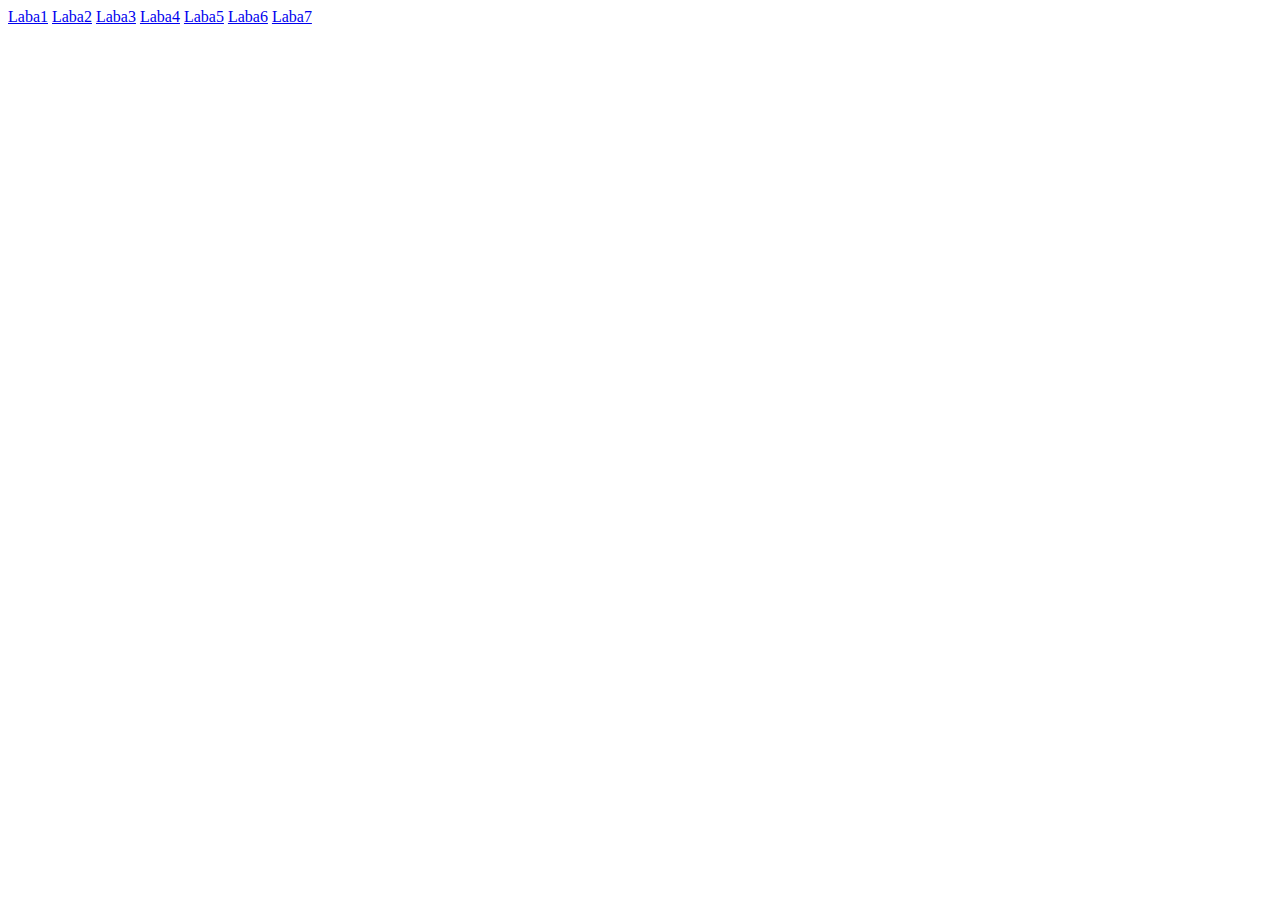
<file: index.html>
<!DOCTYPE html>
<html lang="en">
<head>
    <meta charset="UTF-8">
    <meta name="viewport" content="width=device-width, initial-scale=1.0">
    <title>Document</title>
</head>
<body>
    <a href="Laba1\index.html">Laba1</a>
    <a href="Laba 2\index.html">Laba2</a>
    <a href="Laba 3\index.html">Laba3</a>
    <a href="Laba4\index.html">Laba4</a>
    <a href="Laba 5\index.html">Laba5</a>
    <a href="Laba 6\index.html">Laba6</a>
    <a href="Laba 7\index.html">Laba7</a>
</body>
</html>
</file>
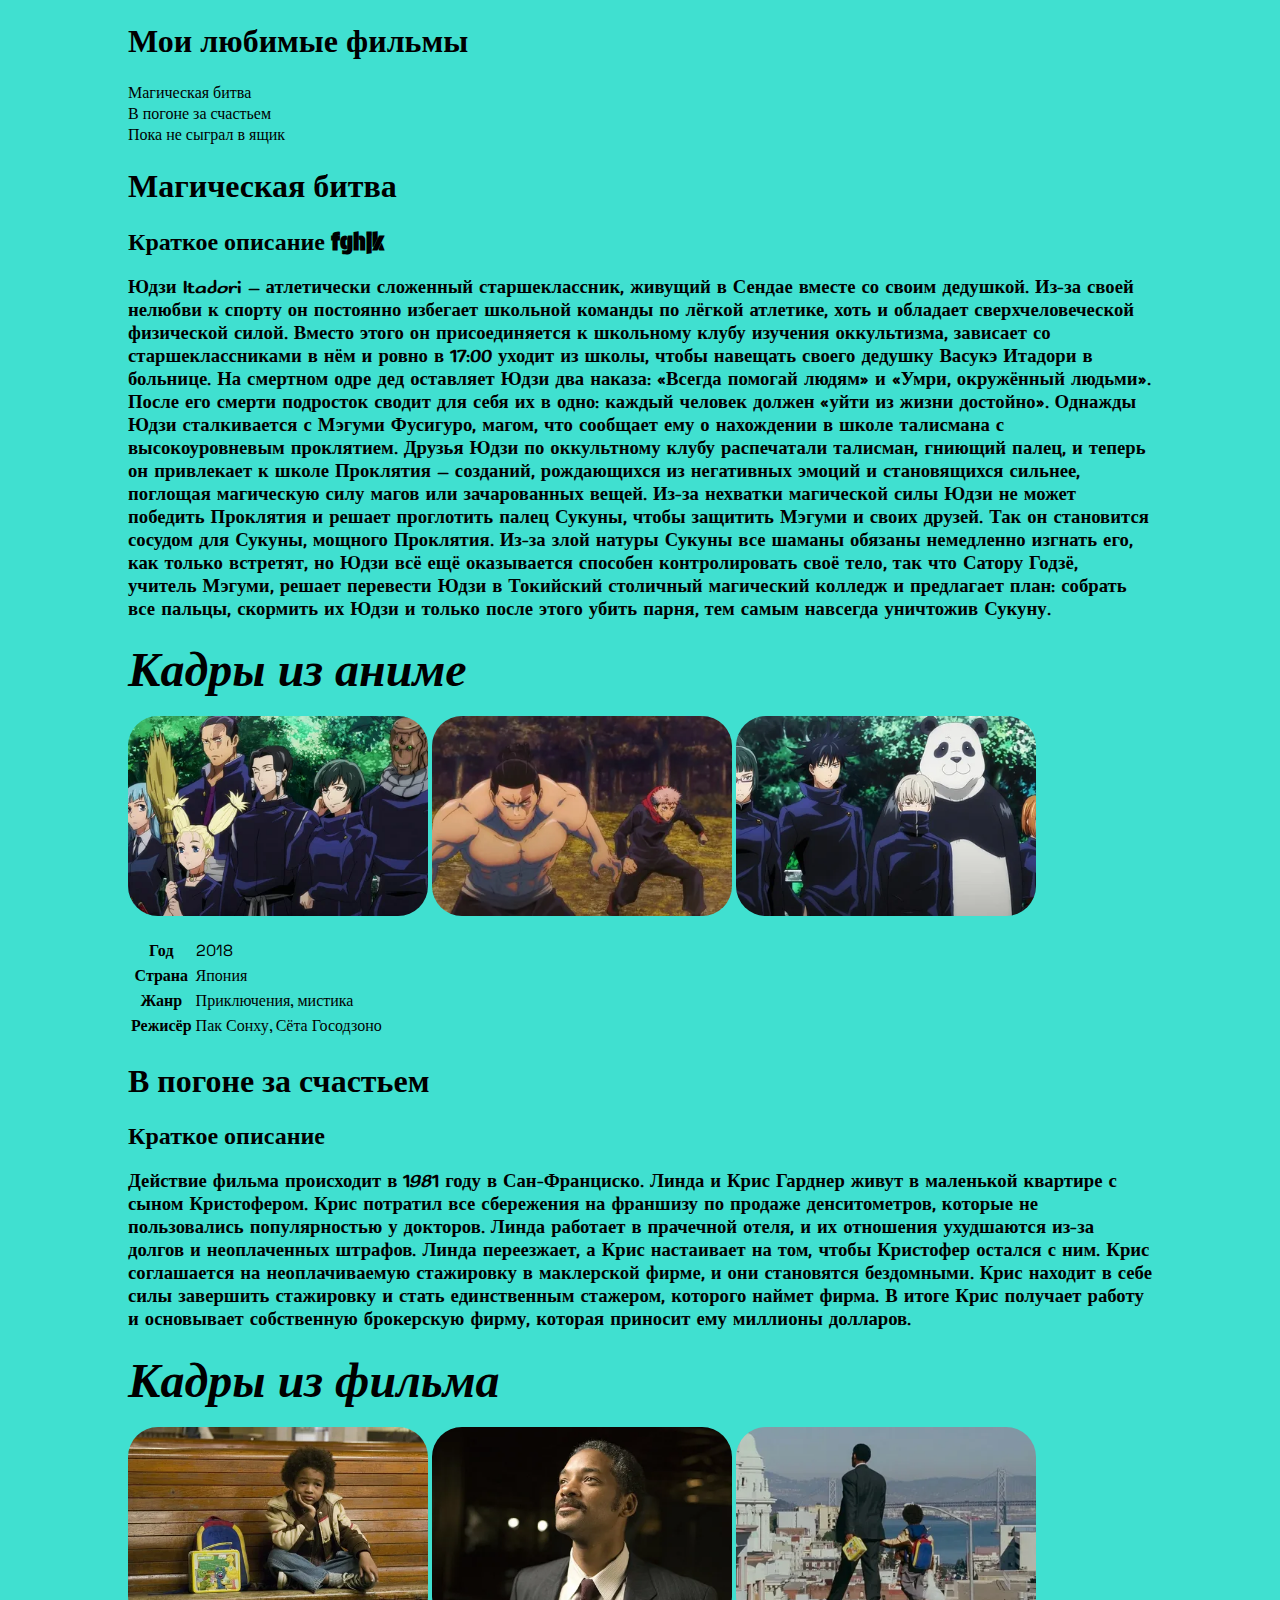
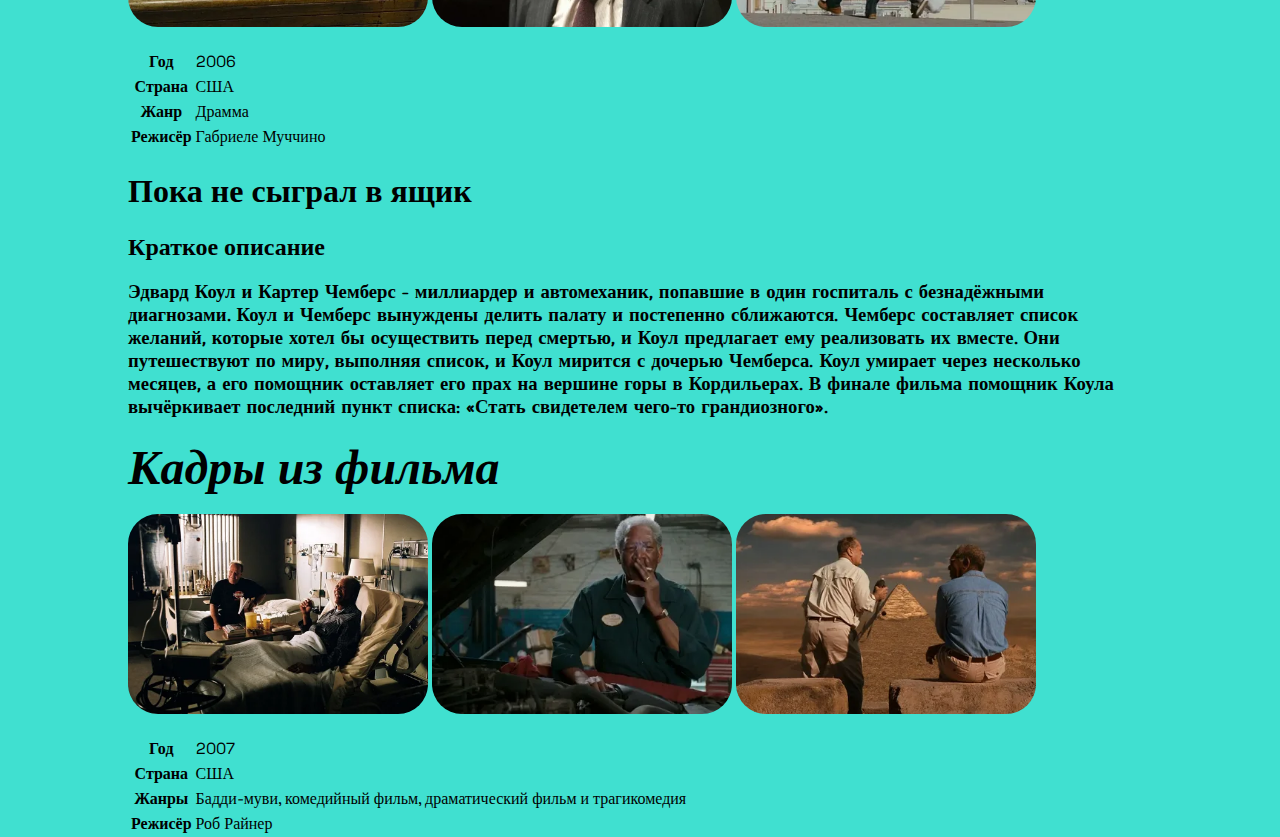
<file: Laba 2/index.html>
<!DOCTYPE html>
<html lang="en">
<head>
    <meta charset="UTF-8">
    <meta name="viewport" content="width=device-width, initial-scale=1.0">
    <title>My favorite films</title>
    <link rel="stylesheet" href="style.css">
</head>
<n>
    <h1>Мои любимые фильмы</h1>
    
    <div><a href="#jujutsu-kaisen">Магическая битва</a></div>
    <div><a href="#pursuit-happines">В погоне за счастьем</a></div>
    <div><a href="#bucket_list">Пока не сыграл в ящик</a></div>


    <h1 id="jujutsu-kaisen">Магическая битва</h1>
    <h2>Краткое описание fghjk</h2>
    <h3>Юдзи Itadori — атлетически сложенный старшеклассник, живущий в Сендае вместе со своим дедушкой. 
        Из-за своей нелюбви к спорту он постоянно избегает школьной команды по лёгкой атлетике, 
        хоть и обладает сверхчеловеческой физической силой. 
        Вместо этого он присоединяется к школьному клубу изучения оккультизма, 
        зависает со старшеклассниками в нём и ровно в 17:00 уходит из школы, 
        чтобы навещать своего дедушку Васукэ Итадори в больнице. 
        На смертном одре дед оставляет Юдзи два наказа: 
        «Всегда помогай людям» и «Умри, окружённый людьми». 
        После его смерти подросток сводит для себя их в одно: 
        каждый человек должен «уйти из жизни достойно».
        Однажды Юдзи сталкивается с Мэгуми Фусигуро, магом, 
        что сообщает ему о нахождении в школе талисмана с высокоуровневым проклятием. 
        Друзья Юдзи по оккультному клубу распечатали талисман, 
        гниющий палец, и теперь он привлекает к школе Проклятия — созданий, 
        рождающихся из негативных эмоций и становящихся сильнее, 
        поглощая магическую силу магов или зачарованных вещей. 
        Из-за нехватки магической силы Юдзи не может победить Проклятия и решает проглотить палец Сукуны, 
        чтобы защитить Мэгуми и своих друзей. Так он становится сосудом для Сукуны, мощного Проклятия. 
        Из-за злой натуры Сукуны все шаманы обязаны немедленно изгнать его, как только встретят,
         но Юдзи всё ещё оказывается способен контролировать своё тело, так что Сатору Годзё, 
         учитель Мэгуми, решает перевести Юдзи в Токийский столичный магический колледж и предлагает план: 
         собрать все пальцы, скормить их Юдзи и только после этого убить парня, 
         тем самым навсегда уничтожив Сукуну.</h3>
    <font size =  "14"><b><i>Кадры из аниме</i></b></font><!--b - полужирный, i - курсивый,
     font - задает размер текста-->
    <p>
    <img src="jujutsu-kasen1.jpeg" alt="jujutsu-kaisen">
    <img src="jujutsu-kasen2.jpeg" alt="jujutsu-kaisen">
    <img src="jujutsu-kasen3.jpeg" alt="jujutsu-kaisen">
    </p>
    <table>
        <tr>
            <th>Год</th>
            <td>2018</td>
        </tr>

        <tr>
            <th>Страна</th>
            <td>Япония</td>
        </tr>
        <tr>
            <th>Жанр</th>
            <td>Приключения, мистика</td>
        </tr>
        <tr>
            <th>Режисёр</th>
            <td>Пак Сонху, Сёта Госодзоно</td>
        </tr>
    </table>

    <h1 id="pursuit-happines">В погоне за счастьем</h1>
    <h2>Краткое описание</h2>
    <h3>Действие фильма происходит в 1981 году в Сан-Франциско.
        Линда и Крис Гарднер живут в маленькой квартире с сыном Кристофером.
        Крис потратил все сбережения на франшизу по продаже денситометров, которые не пользовались популярностью у докторов.
        Линда работает в прачечной отеля, и их отношения ухудшаются из-за долгов и неоплаченных штрафов.
        Линда переезжает, а Крис настаивает на том, чтобы Кристофер остался с ним.
        Крис соглашается на неоплачиваемую стажировку в маклерской фирме, и они становятся бездомными.
        Крис находит в себе силы завершить стажировку и стать единственным стажером, которого наймет фирма.
        В итоге Крис получает работу и основывает собственную брокерскую фирму, которая приносит ему миллионы долларов.</h3>
    <font size =  "12"><b><i>Кадры из фильма</i></b></font><!--b - полужирный, i - курсивый,
     font - задает размер текста-->
    <p>
    <img src="pursuit-happines1.jpeg" alt="jujutsu-kaisen">
    <img src="pursuit-happines2.jpeg" alt="jujutsu-kaisen">
    <img src="pursuit-happines3.jpeg" alt="jujutsu-kaisen">
    </p>
    <table>
        <tr>
            <th>Год</th>
            <td>2006</td>
        </tr>

        <tr>
            <th>Страна</th>
            <td>США</td>
        </tr>
        <tr>
            <th>Жанр</th>
            <td>Драмма</td>
        </tr>
        <tr>
            <th>Режисёр</th>
            <td>Габриеле Муччино</td>
        </tr>
    </table>


    <h1 id="bucket_list">Пока не сыграл в ящик</h1>
    <h2>Краткое описание</h2>
    <h3>Эдвард Коул и Картер Чемберс - миллиардер и автомеханик, попавшие в один госпиталь 
        с безнадёжными диагнозами.
        Коул и Чемберс вынуждены делить палату и постепенно сближаются.
        Чемберс составляет список желаний, которые хотел бы осуществить перед смертью, 
        и Коул предлагает ему реализовать их вместе.
        Они путешествуют по миру, выполняя список, и Коул мирится с дочерью Чемберса.
        Коул умирает через несколько месяцев, а его помощник оставляет его прах на вершине 
        горы в Кордильерах.
        В финале фильма помощник Коула вычёркивает последний пункт списка: 
        «Стать свидетелем чего-то грандиозного».</h3>
    <font size =  "12"><b><i>Кадры из фильма</i></b></font><!--b - полужирный, i - курсивый,
     font - задает размер текста-->
    <p>
    <img src="bucket_list1.jpeg" alt="jujutsu-kaisen">
    <img src="bucket_list2.jpeg" alt="jujutsu-kaisen">
    <img src="bucket_list3.jpeg" alt="jujutsu-kaisen">
    </p>
    <table>
        <tr>
            <th>Год</th>
            <td>2007</td>
        </tr>

        <tr>
            <th>Страна</th>
            <td>США</td>
        </tr>
        <tr>
            <th>Жанры</th>
            <td>Бадди-муви, комедийный фильм, драматический фильм и трагикомедия</td>
        </tr>
        <tr>
            <th>Режисёр</th>
            <td>Роб Райнер</td>
        </tr>
    </table>

</body>
</html>
</file>
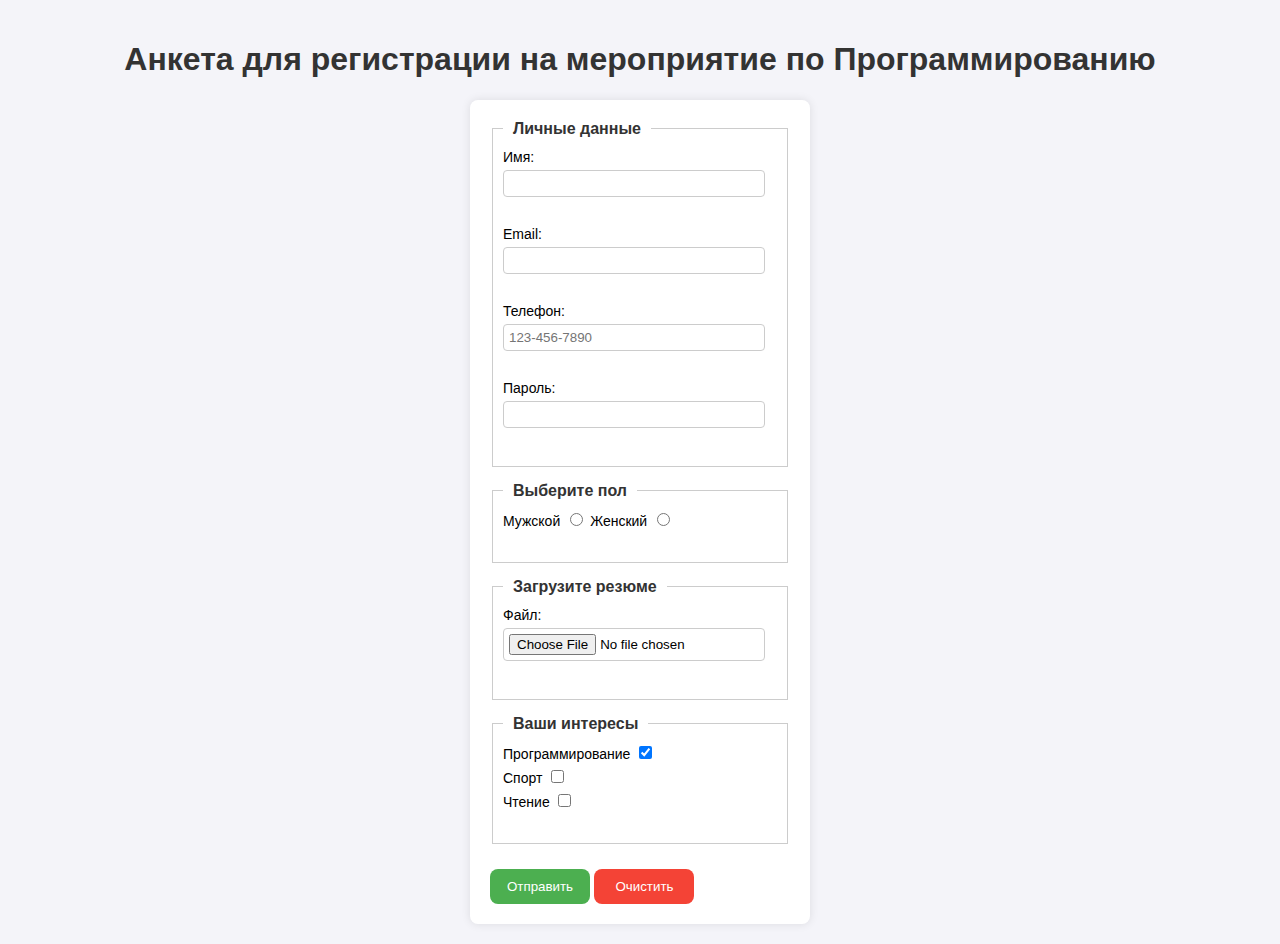
<file: Laba 3/index.html>
<!DOCTYPE html>
<html lang="ru">
<head>
    <meta charset="UTF-8">
    <meta name="viewport" content="width=device-width, initial-scale=1.0">
    <title>Анкета регистрации</title>
    <link rel="stylesheet" href="styles.css">
</head>
<body>
    <h1>Анкета для регистрации на мероприятие по Программированию</h1>
    
    <form action="/submit_form" method="post">
        

        <fieldset>
            <legend>Личные данные</legend>

            <label for="name">Имя:</label>
            <input type="text" id="name" name="name" required><br><br>

            <label for="email">Email:</label>
            <input type="email" id="email" name="email" required><br><br>

            <label for="tel">Телефон:</label>
            <input type="tel" id="tel" name="tel" pattern="[0-9]{3}-[0-9]{3}-[0-9]{4}" placeholder="123-456-7890" required><br><br>

            <label for="password">Пароль:</label>
            <input type="password" id="password" name="password" required><br><br>
        </fieldset>
        

        <fieldset>
            <legend>Выберите пол</legend>

            <label for="male">Мужской</label>
            <input type="radio" id="male" name="gender" value="male">
            
            <label for="female">Женский</label>
            <input type="radio" id="female" name="gender" value="female"><br><br>
        </fieldset>


        <fieldset>
            <legend>Загрузите резюме</legend>
            <label for="resume">Файл:</label>
            <input type="file" id="resume" name="resume"><br><br>
        </fieldset>


        <fieldset>
            <legend>Ваши интересы</legend>

            <label for="interest1">Программирование</label>
            <input type="checkbox" id="interest1" name="interests" value="programming" checked><br>

            <label for="interest2">Спорт</label>
            <input type="checkbox" id="interest2" name="interests" value="sport"><br>

            <label for="interest3">Чтение</label>
            <input type="checkbox" id="interest3" name="interests" value="reading"><br><br>
        </fieldset>


        <input type="submit" value="Отправить">
        <input type="reset" value="Очистить">
    </form>
</body>
</html>
</file>
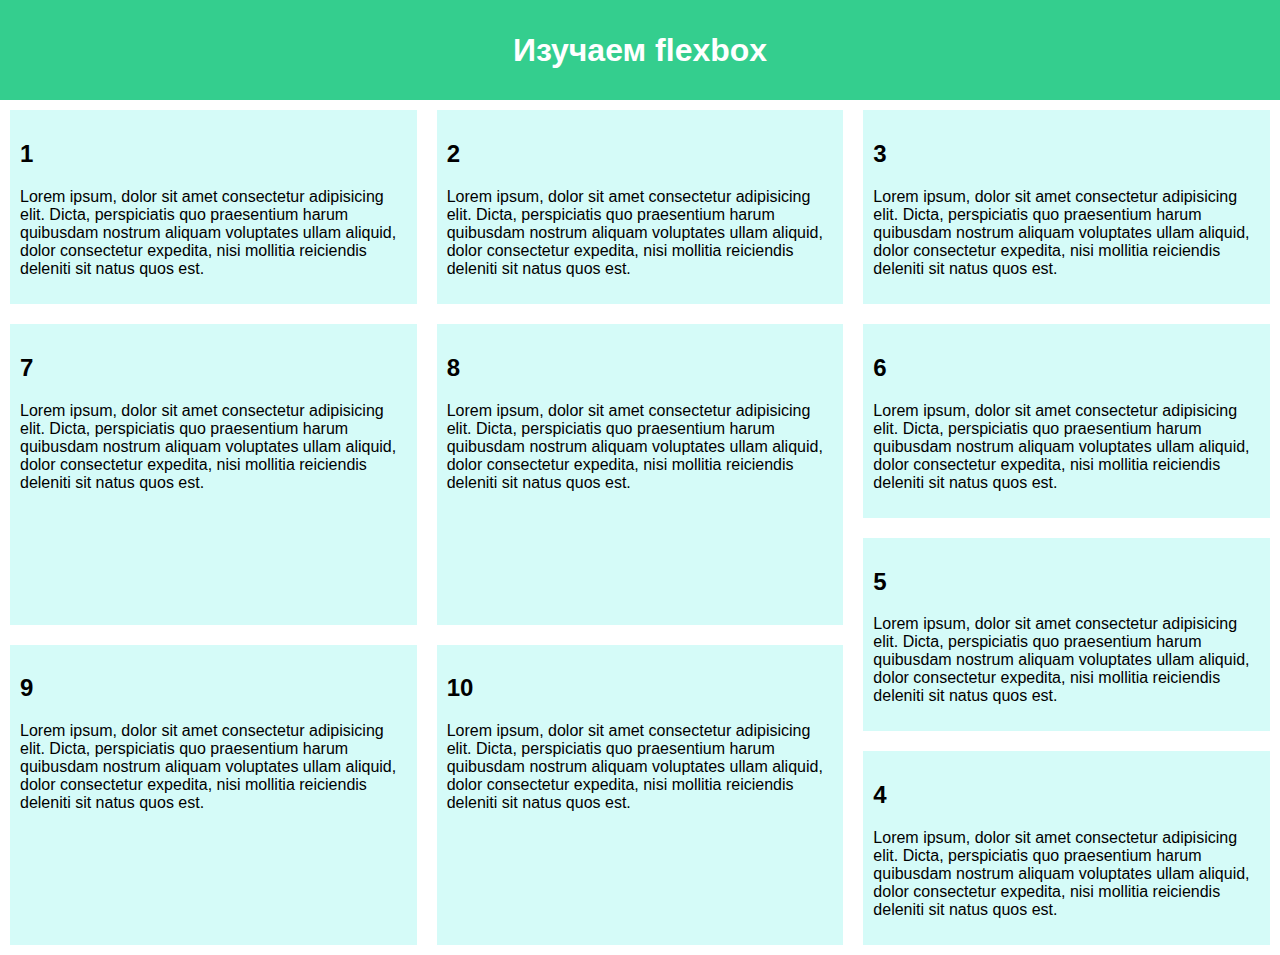
<file: Laba 5/index.html>
<!DOCTYPE html>
<html lang="en">
<head>
    <meta charset="UTF-8">
    <meta http-equiv="X-UA-Compatible" content="IE=edge">
    <meta name="viewport" content="width=device-width, initial-scale=1.0">
    <link rel="stylesheet" href="styles.css">
    <title>Flex</title>
</head>
<body>
    <header>
        <h1>Изучаем flexbox</h1>
    </header>
    <div class="flex-group-1">
        <article>
            <h2>1</h2>
            <p>Lorem ipsum, dolor sit amet consectetur adipisicing elit. Dicta, perspiciatis quo praesentium harum quibusdam nostrum aliquam voluptates ullam aliquid, dolor consectetur expedita, nisi mollitia reiciendis deleniti sit natus quos est.
            </p>
        </article>
        <article>
            <h2>2</h2>
            <p>Lorem ipsum, dolor sit amet consectetur adipisicing elit. Dicta, perspiciatis quo praesentium harum quibusdam nostrum aliquam voluptates ullam aliquid, dolor consectetur expedita, nisi mollitia reiciendis deleniti sit natus quos est.
            </p>
        </article>
        <article>
            <h2>3</h2>
            <p>Lorem ipsum, dolor sit amet consectetur adipisicing elit. Dicta, perspiciatis quo praesentium harum quibusdam nostrum aliquam voluptates ullam aliquid, dolor consectetur expedita, nisi mollitia reiciendis deleniti sit natus quos est.
            </p>
        </article>
    </div>
    <div class="flex-group-25">
        <div class="flex-group-2">
            <article>
                <h2>4</h2>
                <p>Lorem ipsum, dolor sit amet consectetur adipisicing elit. Dicta, perspiciatis quo praesentium harum quibusdam nostrum aliquam voluptates ullam aliquid, dolor consectetur expedita, nisi mollitia reiciendis deleniti sit natus quos est.
                </p>
            </article>
            <article>
                <h2>5</h2>
                <p>Lorem ipsum, dolor sit amet consectetur adipisicing elit. Dicta, perspiciatis quo praesentium harum quibusdam nostrum aliquam voluptates ullam aliquid, dolor consectetur expedita, nisi mollitia reiciendis deleniti sit natus quos est.
                </p>
            </article>
            <article>
                <h2>6</h2>
                <p>Lorem ipsum, dolor sit amet consectetur adipisicing elit. Dicta, perspiciatis quo praesentium harum quibusdam nostrum aliquam voluptates ullam aliquid, dolor consectetur expedita, nisi mollitia reiciendis deleniti sit natus quos est.
                </p>
            </article>
        </div>
        <div class="flex-group-5">
            <div class="flex-group-3">
                <article>
                    <h2>7</h2>
                    <p>Lorem ipsum, dolor sit amet consectetur adipisicing elit. Dicta, perspiciatis quo praesentium harum quibusdam nostrum aliquam voluptates ullam aliquid, dolor consectetur expedita, nisi mollitia reiciendis deleniti sit natus quos est.
                    </p>
                </article>
                <article>
                    <h2>8</h2>
                    <p>Lorem ipsum, dolor sit amet consectetur adipisicing elit. Dicta, perspiciatis quo praesentium harum quibusdam nostrum aliquam voluptates ullam aliquid, dolor consectetur expedita, nisi mollitia reiciendis deleniti sit natus quos est.
                    </p>
                </article>
            </div>
            <div class="flex-group-4">
                <article>
                    <h2>9</h2>
                    <p>Lorem ipsum, dolor sit amet consectetur adipisicing elit. Dicta, perspiciatis quo praesentium harum quibusdam nostrum aliquam voluptates ullam aliquid, dolor consectetur expedita, nisi mollitia reiciendis deleniti sit natus quos est.
                    </p>
                </article>
                <article>
                    <h2>10</h2>
                    <p>Lorem ipsum, dolor sit amet consectetur adipisicing elit. Dicta, perspiciatis quo praesentium harum quibusdam nostrum aliquam voluptates ullam aliquid, dolor consectetur expedita, nisi mollitia reiciendis deleniti sit natus quos est.
                    </p>
                </article>
        
            </div>    
        </div>
    </div>    
</body>
</html>
</file>
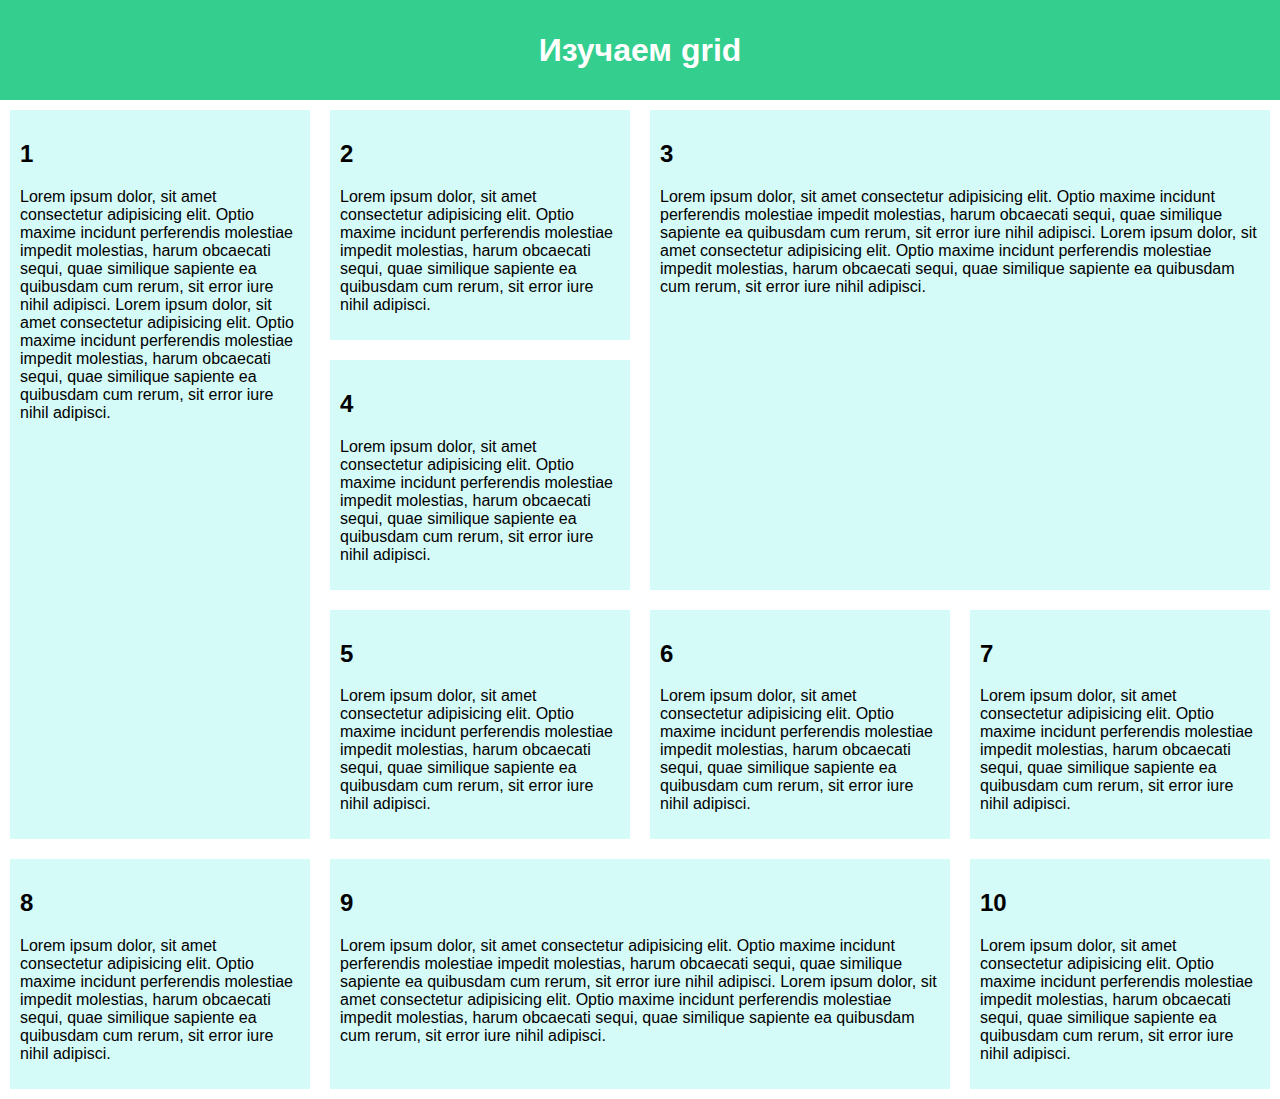
<file: Laba 6/index.html>
<!DOCTYPE html>
<html lang="en">
<head>
    <meta charset="UTF-8">
    <meta http-equiv="X-UA-Compatible" content="IE=edge">
    <meta name="viewport" content="width=device-width, initial-scale=1.0">
    <link rel="stylesheet" href="style.css">
    <title>grid</title>
</head>
<body>
    <header>
        <h1>Изучаем grid</h1>
    </header>
    <div class="grid">
        <article>
            <h2>1</h2>
            <p>Lorem ipsum dolor, sit amet consectetur adipisicing elit. Optio maxime incidunt perferendis molestiae impedit molestias, harum obcaecati sequi, quae similique sapiente ea quibusdam cum rerum, sit error iure nihil adipisci.
                Lorem ipsum dolor, sit amet consectetur adipisicing elit. Optio maxime incidunt perferendis molestiae impedit molestias, harum obcaecati sequi, quae similique sapiente ea quibusdam cum rerum, sit error iure nihil adipisci.</p>
        </article>
        <article>
            <h2>2</h2>
            <p>Lorem ipsum dolor, sit amet consectetur adipisicing elit. Optio maxime incidunt perferendis molestiae impedit molestias, harum obcaecati sequi, quae similique sapiente ea quibusdam cum rerum, sit error iure nihil adipisci.
            </p>
        </article>
        <article>
            <h2>3</h2>
            <p>Lorem ipsum dolor, sit amet consectetur adipisicing elit. Optio maxime incidunt perferendis molestiae impedit molestias, harum obcaecati sequi, quae similique sapiente ea quibusdam cum rerum, sit error iure nihil adipisci.
                Lorem ipsum dolor, sit amet consectetur adipisicing elit. Optio maxime incidunt perferendis molestiae impedit molestias, harum obcaecati sequi, quae similique sapiente ea quibusdam cum rerum, sit error iure nihil adipisci.</p>
        </article>
        <article>
            <h2>4</h2>
            <p>Lorem ipsum dolor, sit amet consectetur adipisicing elit. Optio maxime incidunt perferendis molestiae impedit molestias, harum obcaecati sequi, quae similique sapiente ea quibusdam cum rerum, sit error iure nihil adipisci.
            </p>
        </article>
        <article>
            <h2>5</h2>
            <p>Lorem ipsum dolor, sit amet consectetur adipisicing elit. Optio maxime incidunt perferendis molestiae impedit molestias, harum obcaecati sequi, quae similique sapiente ea quibusdam cum rerum, sit error iure nihil adipisci.
            </p>
        </article>
        <article>
            <h2>6</h2>
            <p>Lorem ipsum dolor, sit amet consectetur adipisicing elit. Optio maxime incidunt perferendis molestiae impedit molestias, harum obcaecati sequi, quae similique sapiente ea quibusdam cum rerum, sit error iure nihil adipisci.
            </p>
        </article>
        <article>
            <h2>7</h2>
            <p>Lorem ipsum dolor, sit amet consectetur adipisicing elit. Optio maxime incidunt perferendis molestiae impedit molestias, harum obcaecati sequi, quae similique sapiente ea quibusdam cum rerum, sit error iure nihil adipisci.
            </p>
        </article>
        <article>
            <h2>8</h2>
            <p>Lorem ipsum dolor, sit amet consectetur adipisicing elit. Optio maxime incidunt perferendis molestiae impedit molestias, harum obcaecati sequi, quae similique sapiente ea quibusdam cum rerum, sit error iure nihil adipisci.
            </p>
        </article>
        <article>
            <h2>9</h2>
            <p>Lorem ipsum dolor, sit amet consectetur adipisicing elit. Optio maxime incidunt perferendis molestiae impedit molestias, harum obcaecati sequi, quae similique sapiente ea quibusdam cum rerum, sit error iure nihil adipisci.
                Lorem ipsum dolor, sit amet consectetur adipisicing elit. Optio maxime incidunt perferendis molestiae impedit molestias, harum obcaecati sequi, quae similique sapiente ea quibusdam cum rerum, sit error iure nihil adipisci.</p>
        </article>
        <article>
            <h2>10</h2>
            <p>Lorem ipsum dolor, sit amet consectetur adipisicing elit. Optio maxime incidunt perferendis molestiae impedit molestias, harum obcaecati sequi, quae similique sapiente ea quibusdam cum rerum, sit error iure nihil adipisci.
            </p>
        </article>
    </div>   
       
      
</body>
</html>
</file>
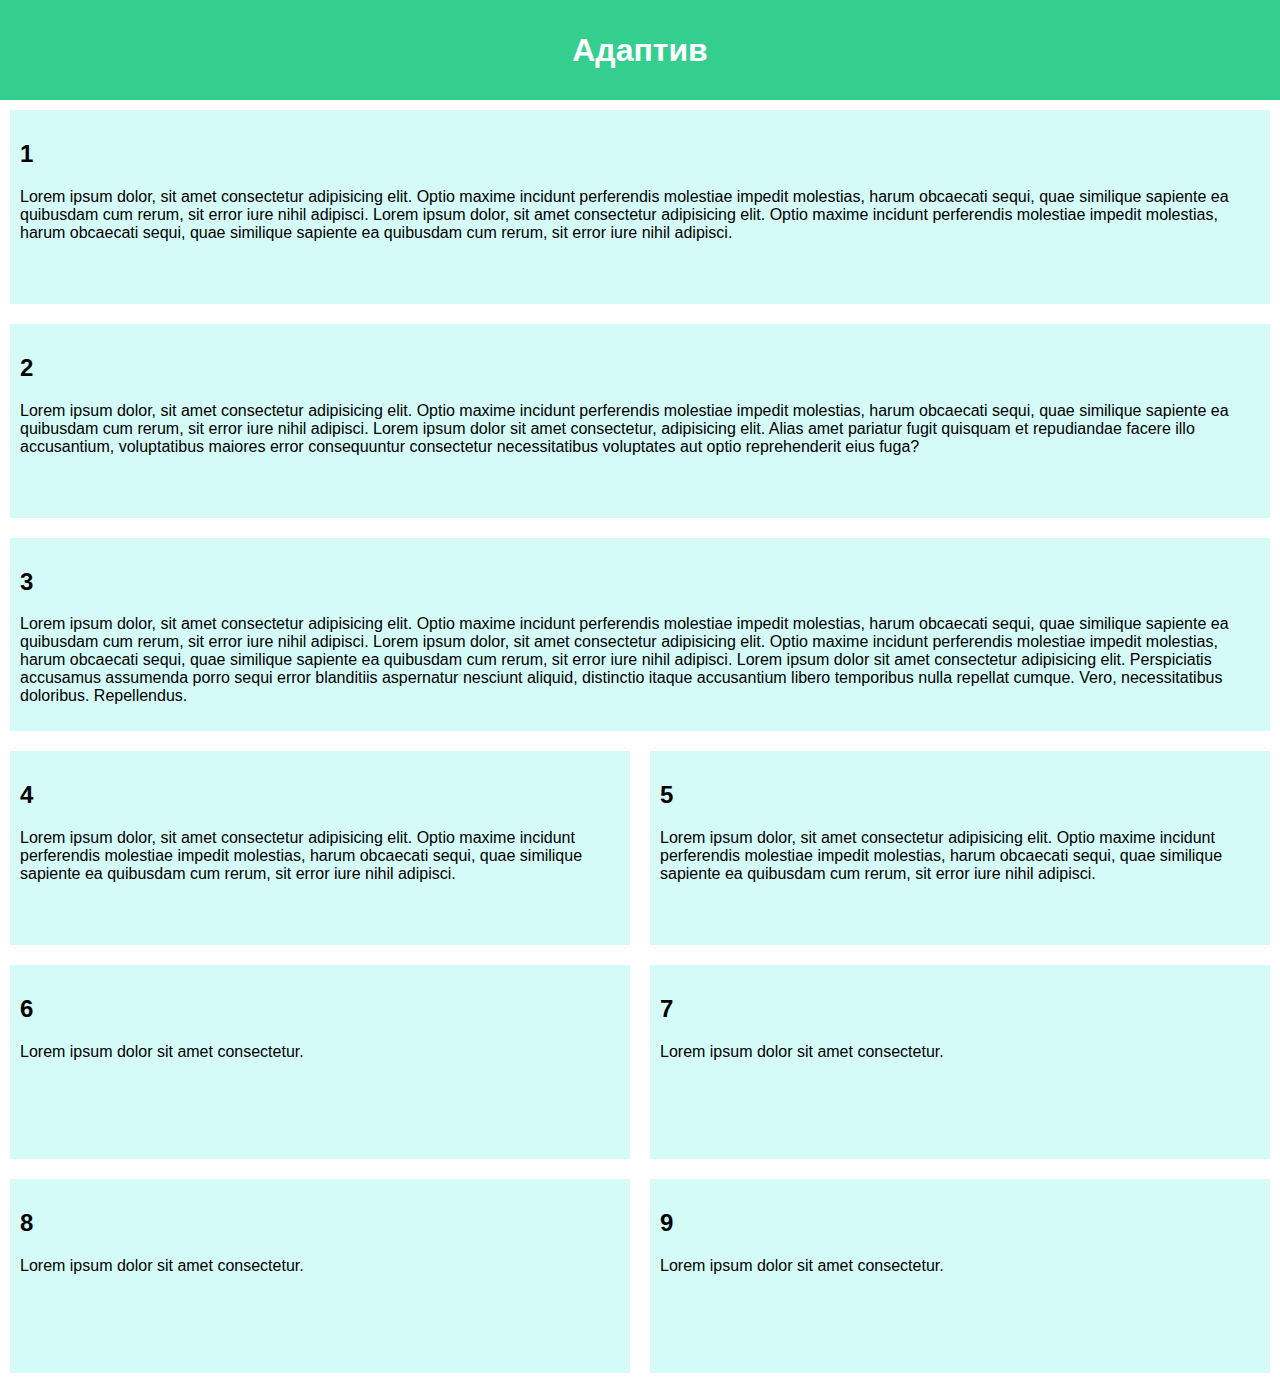
<file: Laba 7/index.html>
<!DOCTYPE html>
<html lang="en">
<head>
    <meta charset="UTF-8">
    <meta http-equiv="X-UA-Compatible" content="IE=edge">
    <meta name="viewport" content="width=device-width, initial-scale=1.0">
    <link rel="stylesheet" href="style.css">
    <title>Адаптив</title>
</head>
<body>
    <header>
        <h1>Адаптив</h1>
    </header>
    <div class="adaptive">
        <article>
            <h2>1</h2>
            <p>Lorem ipsum dolor, sit amet consectetur adipisicing elit. Optio maxime incidunt perferendis molestiae impedit molestias, harum obcaecati sequi, quae similique sapiente ea quibusdam cum rerum, sit error iure nihil adipisci.
                Lorem ipsum dolor, sit amet consectetur adipisicing elit. Optio maxime incidunt perferendis molestiae impedit molestias, harum obcaecati sequi, quae similique sapiente ea quibusdam cum rerum, sit error iure nihil adipisci.</p>
        </article>
        <article>
            <h2>2</h2>
            <p>Lorem ipsum dolor, sit amet consectetur adipisicing elit. Optio maxime incidunt perferendis molestiae impedit molestias, harum obcaecati sequi, quae similique sapiente ea quibusdam cum rerum, sit error iure nihil adipisci.
            Lorem ipsum dolor sit amet consectetur, adipisicing elit. Alias amet pariatur fugit quisquam et repudiandae facere illo accusantium, voluptatibus maiores error consequuntur consectetur necessitatibus voluptates aut optio reprehenderit eius fuga?
        </p>
        </article>
        <article>
            <h2>3</h2>
            <p>Lorem ipsum dolor, sit amet consectetur adipisicing elit. Optio maxime incidunt perferendis molestiae impedit molestias, harum obcaecati sequi, quae similique sapiente ea quibusdam cum rerum, sit error iure nihil adipisci.
                Lorem ipsum dolor, sit amet consectetur adipisicing elit. Optio maxime incidunt perferendis molestiae impedit molestias, harum obcaecati sequi, quae similique sapiente ea quibusdam cum rerum, sit error iure nihil adipisci.
            Lorem ipsum dolor sit amet consectetur adipisicing elit. Perspiciatis accusamus assumenda porro sequi error blanditiis aspernatur nesciunt aliquid, distinctio itaque accusantium libero temporibus nulla repellat cumque. Vero, necessitatibus doloribus. Repellendus.
        </p>
        </article>
        <article>
            <h2>4</h2>
            <p>Lorem ipsum dolor, sit amet consectetur adipisicing elit. Optio maxime incidunt perferendis molestiae impedit molestias, harum obcaecati sequi, quae similique sapiente ea quibusdam cum rerum, sit error iure nihil adipisci.
            </p>
        </article>
        <article>
            <h2>5</h2>
            <p>Lorem ipsum dolor, sit amet consectetur adipisicing elit. Optio maxime incidunt perferendis molestiae impedit molestias, harum obcaecati sequi, quae similique sapiente ea quibusdam cum rerum, sit error iure nihil adipisci.
            </p>
        </article>
        <article>
            <h2>6</h2>
            <p> Lorem ipsum dolor sit amet consectetur.
            </p>
        </article>
        <article>
            <h2>7</h2>
            <p>Lorem ipsum dolor sit amet consectetur.
            </p>
        </article>
        <article>
            <h2>8</h2>
            <p>Lorem ipsum dolor sit amet consectetur.
            </p>
        </article>
        <article>
            <h2>9</h2>
            <p>Lorem ipsum dolor sit amet consectetur.
            </p>
        </article>
    </div>       
      
</body>
</html>
</file>
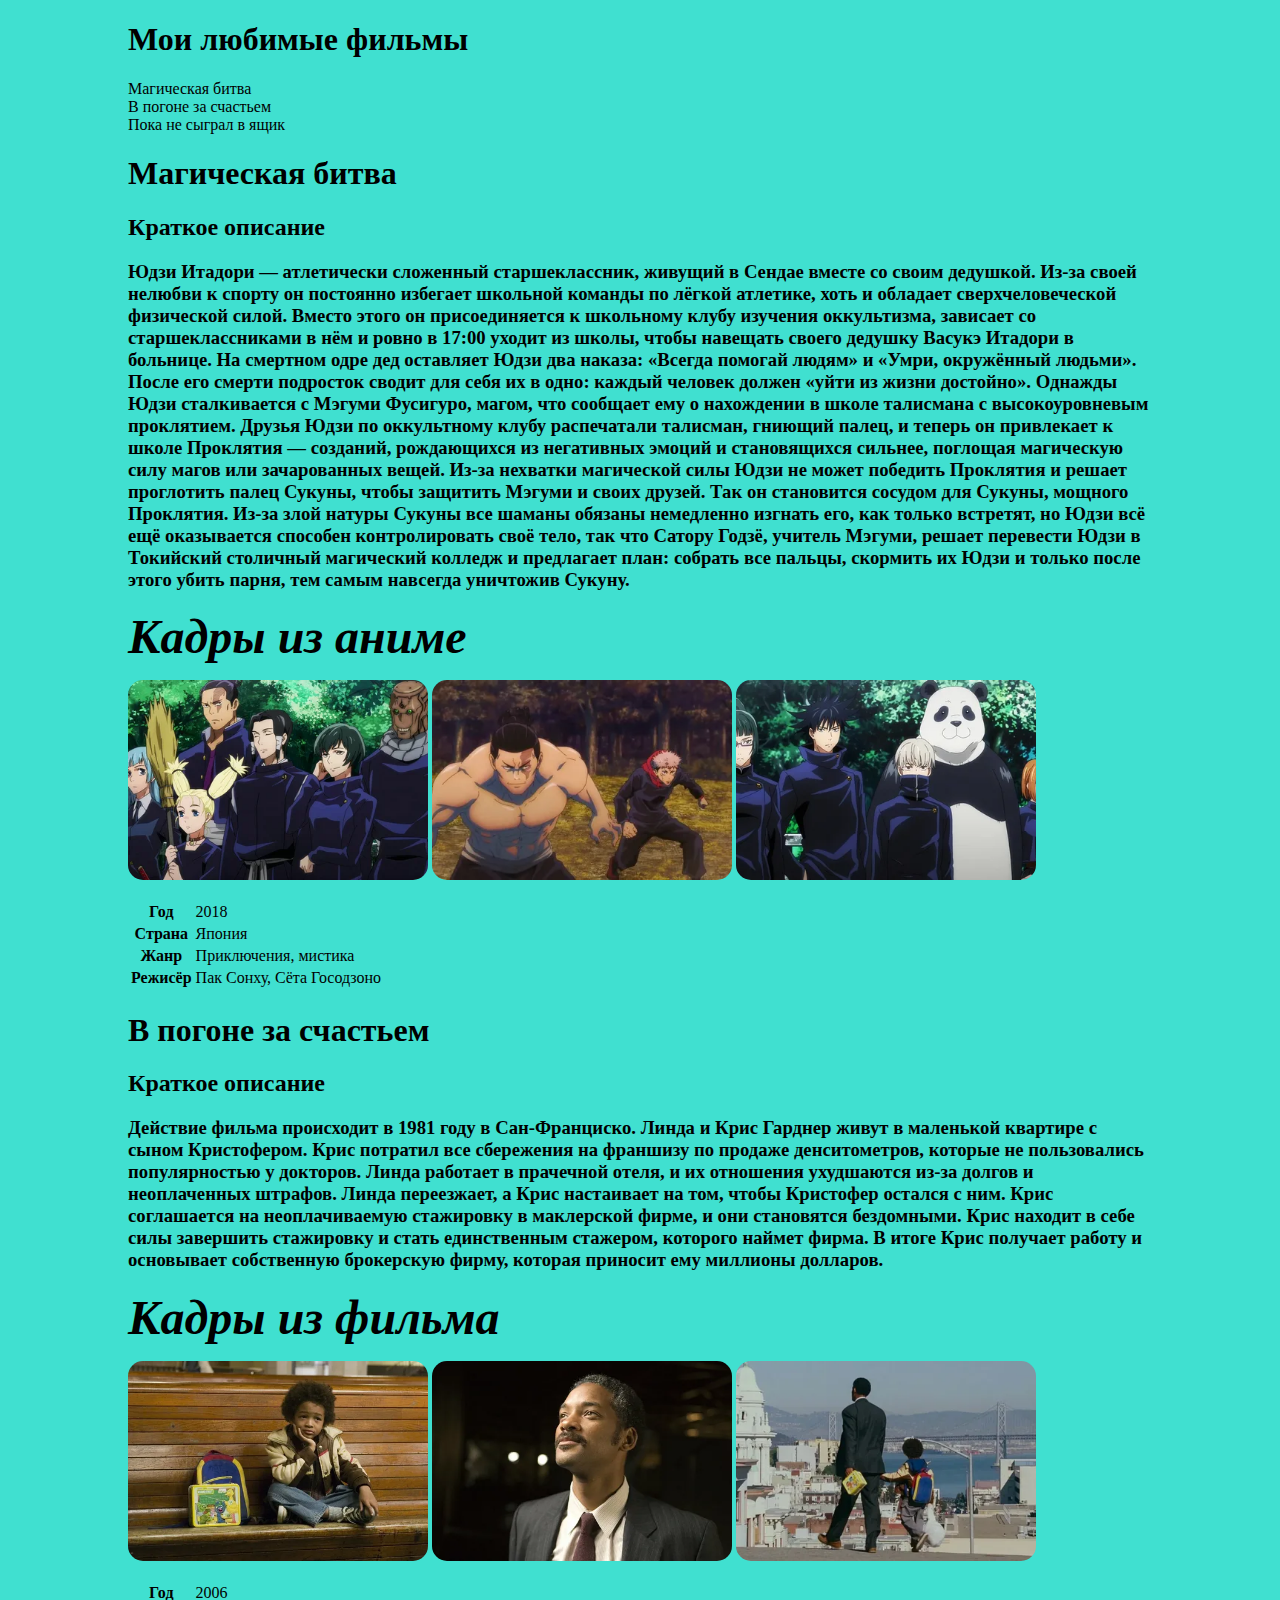
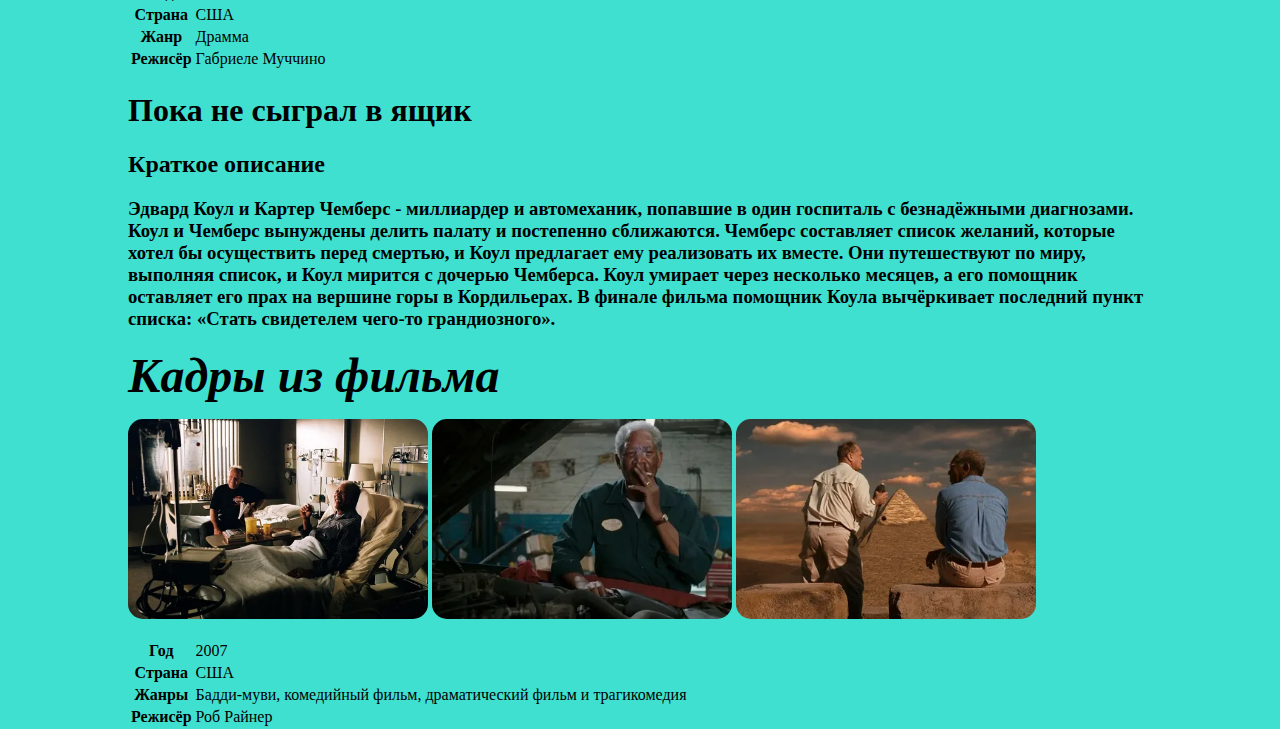
<file: Laba1/index.html>
<!DOCTYPE html>
<html lang="en">
<head>
    <meta charset="UTF-8">
    <meta name="viewport" content="width=device-width, initial-scale=1.0">
    <title>My favorite films</title>
    <link rel="stylesheet" href="style.css">
</head>
<n>
    <h1>Мои любимые фильмы</h1>
    
    <div><a href="#jujutsu-kaisen">Магическая битва</a></div>
    <div><a href="#pursuit-happines">В погоне за счастьем</a></div>
    <div><a href="#bucket_list">Пока не сыграл в ящик</a></div>


    <h1 id="jujutsu-kaisen">Магическая битва</h1>
    <h2>Краткое описание</h2>
    <h3>Юдзи Итадори — атлетически сложенный старшеклассник, живущий в Сендае вместе со своим дедушкой. 
        Из-за своей нелюбви к спорту он постоянно избегает школьной команды по лёгкой атлетике, 
        хоть и обладает сверхчеловеческой физической силой. 
        Вместо этого он присоединяется к школьному клубу изучения оккультизма, 
        зависает со старшеклассниками в нём и ровно в 17:00 уходит из школы, 
        чтобы навещать своего дедушку Васукэ Итадори в больнице. 
        На смертном одре дед оставляет Юдзи два наказа: 
        «Всегда помогай людям» и «Умри, окружённый людьми». 
        После его смерти подросток сводит для себя их в одно: 
        каждый человек должен «уйти из жизни достойно».
        Однажды Юдзи сталкивается с Мэгуми Фусигуро, магом, 
        что сообщает ему о нахождении в школе талисмана с высокоуровневым проклятием. 
        Друзья Юдзи по оккультному клубу распечатали талисман, 
        гниющий палец, и теперь он привлекает к школе Проклятия — созданий, 
        рождающихся из негативных эмоций и становящихся сильнее, 
        поглощая магическую силу магов или зачарованных вещей. 
        Из-за нехватки магической силы Юдзи не может победить Проклятия и решает проглотить палец Сукуны, 
        чтобы защитить Мэгуми и своих друзей. Так он становится сосудом для Сукуны, мощного Проклятия. 
        Из-за злой натуры Сукуны все шаманы обязаны немедленно изгнать его, как только встретят,
         но Юдзи всё ещё оказывается способен контролировать своё тело, так что Сатору Годзё, 
         учитель Мэгуми, решает перевести Юдзи в Токийский столичный магический колледж и предлагает план: 
         собрать все пальцы, скормить их Юдзи и только после этого убить парня, 
         тем самым навсегда уничтожив Сукуну.</h3>
    <font size =  "14"><b><i>Кадры из аниме</i></b></font><!--b - полужирный, i - курсивый,
     font - задает размер текста-->
    <p>
    <img src="jujutsu-kasen1.jpeg" alt="jujutsu-kaisen">
    <img src="jujutsu-kasen2.jpeg" alt="jujutsu-kaisen">
    <img src="jujutsu-kasen3.jpeg" alt="jujutsu-kaisen">
    </p>
    <table>
        <tr>
            <th>Год</th>
            <td>2018</td>
        </tr>

        <tr>
            <th>Страна</th>
            <td>Япония</td>
        </tr>
        <tr>
            <th>Жанр</th>
            <td>Приключения, мистика</td>
        </tr>
        <tr>
            <th>Режисёр</th>
            <td>Пак Сонху, Сёта Госодзоно</td>
        </tr>
    </table>

    <h1 id="pursuit-happines">В погоне за счастьем</h1>
    <h2>Краткое описание</h2>
    <h3>Действие фильма происходит в 1981 году в Сан-Франциско.
        Линда и Крис Гарднер живут в маленькой квартире с сыном Кристофером.
        Крис потратил все сбережения на франшизу по продаже денситометров, которые не пользовались популярностью у докторов.
        Линда работает в прачечной отеля, и их отношения ухудшаются из-за долгов и неоплаченных штрафов.
        Линда переезжает, а Крис настаивает на том, чтобы Кристофер остался с ним.
        Крис соглашается на неоплачиваемую стажировку в маклерской фирме, и они становятся бездомными.
        Крис находит в себе силы завершить стажировку и стать единственным стажером, которого наймет фирма.
        В итоге Крис получает работу и основывает собственную брокерскую фирму, которая приносит ему миллионы долларов.</h3>
    <font size =  "12"><b><i>Кадры из фильма</i></b></font><!--b - полужирный, i - курсивый,
     font - задает размер текста-->
    <p>
    <img src="pursuit-happines1.jpeg" alt="jujutsu-kaisen">
    <img src="pursuit-happines2.jpeg" alt="jujutsu-kaisen">
    <img src="pursuit-happines3.jpeg" alt="jujutsu-kaisen">
    </p>
    <table>
        <tr>
            <th>Год</th>
            <td>2006</td>
        </tr>

        <tr>
            <th>Страна</th>
            <td>США</td>
        </tr>
        <tr>
            <th>Жанр</th>
            <td>Драмма</td>
        </tr>
        <tr>
            <th>Режисёр</th>
            <td>Габриеле Муччино</td>
        </tr>
    </table>


    <h1 id="bucket_list">Пока не сыграл в ящик</h1>
    <h2>Краткое описание</h2>
    <h3>Эдвард Коул и Картер Чемберс - миллиардер и автомеханик, попавшие в один госпиталь 
        с безнадёжными диагнозами.
        Коул и Чемберс вынуждены делить палату и постепенно сближаются.
        Чемберс составляет список желаний, которые хотел бы осуществить перед смертью, 
        и Коул предлагает ему реализовать их вместе.
        Они путешествуют по миру, выполняя список, и Коул мирится с дочерью Чемберса.
        Коул умирает через несколько месяцев, а его помощник оставляет его прах на вершине 
        горы в Кордильерах.
        В финале фильма помощник Коула вычёркивает последний пункт списка: 
        «Стать свидетелем чего-то грандиозного».</h3>
    <font size =  "12"><b><i>Кадры из фильма</i></b></font><!--b - полужирный, i - курсивый,
     font - задает размер текста-->
    <p>
    <img src="bucket_list1.jpeg" alt="jujutsu-kaisen">
    <img src="bucket_list2.jpeg" alt="jujutsu-kaisen">
    <img src="bucket_list3.jpeg" alt="jujutsu-kaisen">
    </p>
    <table>
        <tr>
            <th>Год</th>
            <td>2007</td>
        </tr>

        <tr>
            <th>Страна</th>
            <td>США</td>
        </tr>
        <tr>
            <th>Жанры</th>
            <td>Бадди-муви, комедийный фильм, драматический фильм и трагикомедия</td>
        </tr>
        <tr>
            <th>Режисёр</th>
            <td>Роб Райнер</td>
        </tr>
    </table>

</body>
</html>
</file>
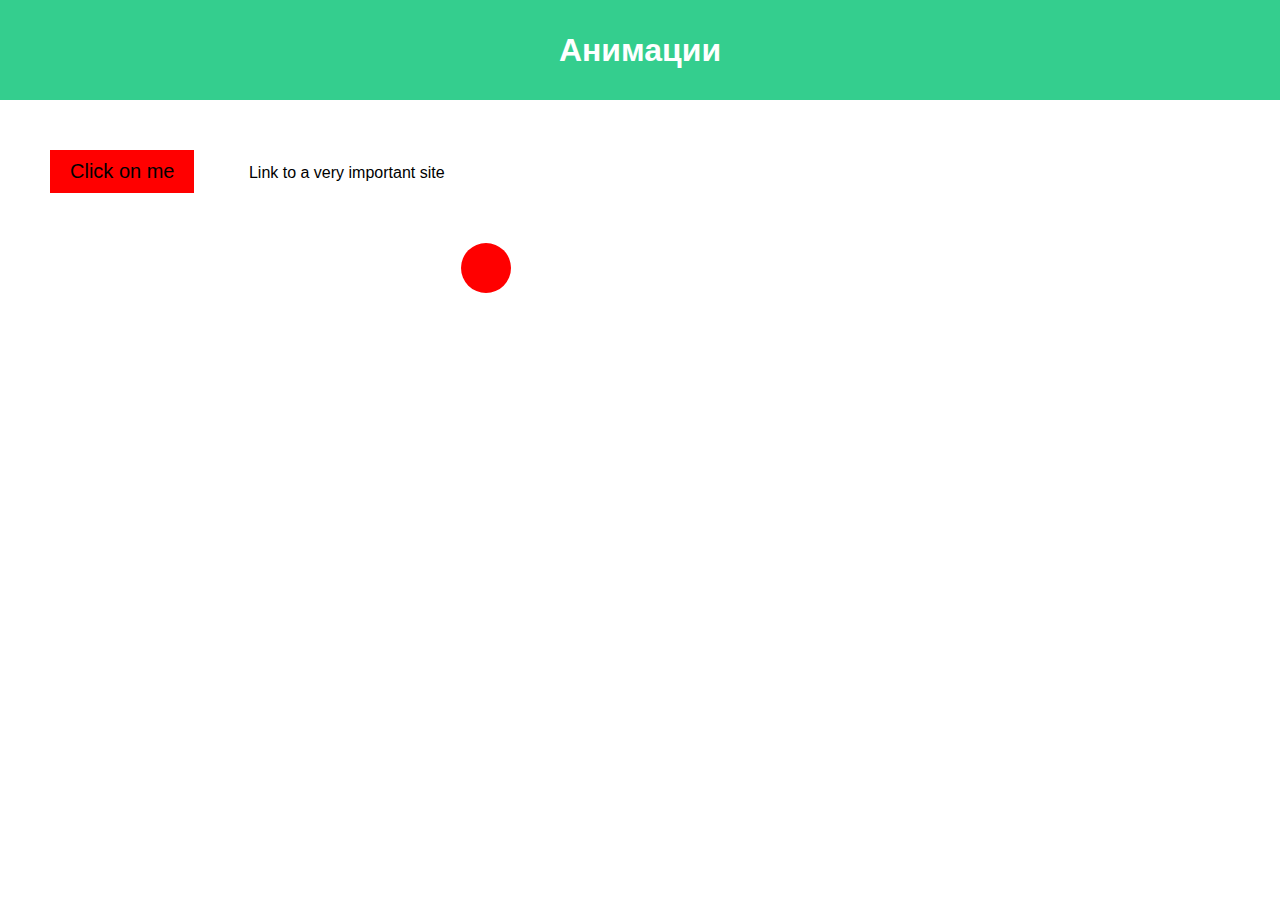
<file: Laba4/index.html>
<!DOCTYPE html>
<html lang="en">
<head>
    <meta charset="UTF-8">
    <meta http-equiv="X-UA-Compatible" content="IE=edge">
    <meta name="viewport" content="width=device-width, initial-scale=1.0">
    <link rel="stylesheet" href="styles.css">
    <title>Анимации</title>
</head>
<body>
    <header>
        <h1>Анимации</h1>
    </header>
    <button>Click on me</button>
    <a href="https://moz.com/top500">Link to a very important site</a>
    <div class="ball"></div>   
            
</body>                                                                                           
</html>
</file>
<file: Laba 2/style.css>
/* Подключение шрифтов */
@font-face {
    font-family: 'Protest_Guerrilla';
    src: url('Protest_Guerrilla/ProtestGuerrilla-Regular.ttf');
}

@font-face {
    font-family: 'Sofadi_One';
    src: url('Sofadi_One/SofadiOne-Regular.ttf');
}

@font-face {
    font-family: 'Space_Grotesk';
    src: url('Space_Grotesk/SpaceGrotesk-VariableFont_wght.ttf');
}


body {
    font-family: 'Space_Grotesk'; 
    background-color: #40E0D0; 
    margin: 0;
    padding: 0;
    display: flex;
    justify-content: center;
    align-items: center;
    flex-direction: column;
    min-height: 100vh;
}


h1, h2{
    font-family: 'Protest_Guerrilla'; 
}

h3{
    font-family: 'Sofadi_One'; 
}

n {
    width: 80%;
    margin: auto;
}


a {
    color: black;
    text-decoration: none;
}

div a {
    list-style-type: none;
}

#jujutsu-kaisen h3 {
    font-family: 'Sofadi_One', sans-serif;
    text-align: center; 
}

#pursuit-happines h3 {
    font-family: 'Protest_Guerrilla', sans-serif;
    text-align: justify; /* Выравнивание по ширине */
}

#bucket_list h3 {
    font-family: 'Space_Grotesk', sans-serif;
    text-align: right; 
}


img {
    width: 300px;
    height: 200px;
    object-fit: cover;
    border-radius: 30px;
}


b {
    font-weight: bold;
}

strong {
    font-weight: 700;
}
</file>
<file: Laba 3/styles.css>
body {
    font-family: Arial, sans-serif;
    background-color: #f4f4f9;
    margin: 0;
    padding: 20px;
}

h1 {
    text-align: center;
    color: #333;
}

form {
    background-color: #fff;
    padding: 20px;
    margin: 0 auto;
    width: 300px;
    border-radius: 8px;
    box-shadow: 0 0 10px rgba(0, 0, 0, 0.1);
}

fieldset {
    border: 1px solid #ccc;
    margin-bottom: 15px;
    padding: 10px;
}

legend {
    padding: 0 10px;
    font-weight: bold;
    color: #333;
}

label {
    display: inline-block;
    margin-bottom: 5px;
    font-size: 14px;
}

input[type="text"],
input[type="email"],
input[type="tel"],
input[type="password"],
input[type="file"] {
    width: calc(100% - 12px);
    padding: 5px;
    margin-bottom: 10px;
    border: 1px solid #ccc;
    border-radius: 4px;
    box-sizing: border-box;
}

input[type="submit"],
input[type="reset"] {
    width: 100px;
    padding: 10px;
    margin-top: 10px;
    background-color: #4CAF50;
    color: white;
    border: none;
    border-radius: 8px;
    cursor: pointer;
}

input[type="reset"] {
    background-color: #f44336;
}

input[type="submit"]:hover,
input[type="reset"]:hover {
    opacity: 0.8;
}
</file>
<file: Laba 5/styles.css>
html {
    font-family: sans-serif;
  }

  body {
    margin: 0;
  }

  header {
    background: rgb(52, 206, 142);
    height: 100px;
  }

  h1 {
    text-align: center;
    color: white;
    line-height: 100px;
    margin: 0;
  }

  article {
    padding: 10px;
    margin: 10px;
    background: rgba(16, 233, 215, 0.178);
  }

.flex-group-1 {
  display: flex;
  
}

.flex-group-2 {
  display: flex;
  flex-direction: column-reverse;
  order: 2;
}

.flex-group-25 {
  display: flex;
}

.flex-group-5 {
  display: flex;
  flex-direction: column;
  order: 1;
}

.flex-group-3, .flex-group-4 {
  display: flex;
  flex: 1;
}
</file>
<file: Laba 6/style.css>
html {
    font-family: sans-serif;
  }

  body {
    margin: 0;
  }

  header {
    background: rgb(52, 206, 142);
    height: 100px;
  }

  h1 {
    text-align: center;
    color: white;
    line-height: 100px;
    margin: 0;
  }

  article {
    padding: 10px;
    margin: 10px;
    background: rgba(16, 233, 215, 0.178);
  }



.grid {
  display: grid;
  grid-template-areas:
    "item1 item2 item3 item3"
    "item1 item4 item3 item3"
    "item1 item5 item6 item7"
    "item8 item9 item9 item10";

  grid-template-columns: repeat(4, 1fr);
  grid-template-rows: repeat(4, 1fr);
}

article:first-child{
  grid-area: item1;
}

article:nth-child(2){
  grid-area: item2;
}

article:nth-child(3){
  grid-area: item3;
}

article:nth-child(4){
  grid-area: item4;
}

article:nth-child(5){
  grid-area: item5;
}

article:nth-child(6){
  grid-area: item6;
}

article:nth-child(7){
  grid-area: item7;
}

article:nth-child(8){
  grid-area: item8;
}

article:nth-last-child(2){
  grid-area: item9;
}

article:last-child{
  grid-area: item10;
}
</file>
<file: Laba 7/style.css>
@media (min-width: 1400px){
    .adaptive {
      display: grid;
      grid-template-rows: repeat(4, 1fr);
      grid-template-columns: repeat(4, 1fr);
      grid-template-areas: 
        "item1 item1 item2 item2"
        "item3 item3 item3 item3"
        "item4 item4 item5 item5"
        "item6 item7 item8 item9";
      
    }
  }
  
  @media (min-width: 700px) and (max-width: 1399px){
    .adaptive {
      display: grid;
      grid-template-rows: repeat(6, 1fr);
      grid-template-columns: repeat(2, 1fr);
      grid-template-areas: 
        "item1 item1"
        "item2 item2"
        "item3 item3"
        "item4 item5"
        "item6 item7"
        "item8 item9";
     
    }
  }
  
  @media (max-width: 699px){
    .adaptive {
      display: flex;
      flex-direction: column;
    }
  }
  
  article:first-child{
    grid-area: item1;
  }
  
  article:nth-child(2){
    grid-area: item2;
  }
  
  article:nth-child(3){
    grid-area: item3;
  }
  
  article:nth-child(4){
    grid-area: item4;
  }
  
  article:nth-child(5){
    grid-area: item5;
  }
  
  article:nth-child(6){
    grid-area: item6;
  }
  
  article:nth-child(7){
    grid-area: item7;
  }
  
  article:nth-child(8){
    grid-area: item8;
  }
  
  article:last-child{
    grid-area: item9;
  }
  
  html {
      font-family: sans-serif;
    }
  
    body {
      margin: 0;
    }
  
    header {
      background: rgb(52, 206, 142);
      height: 100px;
    }
  
    h1 {
      text-align: center;
      color: white;
      line-height: 100px;
      margin: 0;
    }
  
    article {
      padding: 10px;
      margin: 10px;
      background: rgba(16, 233, 215, 0.178);
    }
</file>
<file: Laba1/style.css>
body {
    background-color: #40E0D0;
    margin: 0;
    padding: 0;
    display: flex;
    justify-content: center;
    align-items: center;
    flex-direction: column;
    min-height: 100vh; /* Фон распространяется на весь экран */
}

/* Центрирование всего контента на странице */
n {
    width: 80%;
    margin: auto;
}


a {
    color: black;
    text-decoration: none;
}

div a {
    list-style-type: none;
}


#jujutsu-kaisen h3 {
    text-align: center;
}

#pursuit-happines h3 {
    text-align: center; 
}

#bucket_list h3 {
    text-align: center; 
}


img {
    width: 300px;
    height: 200px;
    object-fit: cover;
    border-radius: 15px;
}


b {
    font-weight: bold;
}
</file>
<file: Laba4/styles.css>
html {
    font-family: sans-serif;
}

body {
    margin: 0;
}

header {
    background: rgb(52, 206, 142);
    height: 100px;
}

h1 {
    text-align: center;
    color: white;
    line-height: 100px;
    margin: 0;
}

button {
    margin: 50px;
    font-size: 20px;
    background-color: red;
    border: none;
    padding: 10px 20px;
    cursor: pointer;
    animation: vibrate 0.9s infinite;
    position: relative;
    transition: background-color 0.3s;
}

button:hover {
    background-color: green;
    animation-play-state: paused;
}


@keyframes vibrate {
    0% {
        transform: translateX(0);
    }
    25% {
        transform: translateX(-15px);
    }
    50% {
        transform: translateX(0);
    }
    75% {
        transform: translateX(15px);
    }
    100% {
        transform: translateX(0);
    }
}

a {
    text-decoration: none; 
    color: rgb(0, 0, 0);
    cursor: default;
}

a:hover {
    color: green;
    text-decoration: underline;
    cursor: pointer;
}

.ball {
    position: absolute; 
    left: 36%;
    width: 50px;
    height: 50px;
    background-color: red;
    border-radius: 100%;
    animation: bounce 10s linear ;
  }
  
  @keyframes bounce {
    0% { bottom: 80%;}
    4% { bottom: 56%;}
    10% { bottom: 19%; }
    13% { bottom: 1%; }
    14% { bottom: 0%; width: 55px; height:45px;}
    15% { bottom: 0%; width: 65px; height:38px;}
    16% { bottom: 0%; width: 55px; height:45px;}
    17% { bottom: 1%; width: 50px; height:50px;}
    24% { bottom: 21%; }
    28% { bottom: 30%; }
    30% { bottom: 33%; }
    31% { bottom: 35%; }
    33% { bottom: 38%; }
    35% { bottom: 40%; }
    37% { bottom: 38%; }
    39% { bottom: 33%; }
    41% { bottom: 28%; }
    43% { bottom: 22%; }
    45% { bottom: 14%; }
    47% { bottom: 4%; }
    49% { bottom: 0%; width: 53px; height:47px;}
    50% { bottom: 0%; width: 60px; height:45px;}
    51% { bottom: 0%; width: 53px; height:47px;}
    52% { bottom: 1%; width: 50px; height:50px;}
    55% { bottom: 13%; }
    56% { bottom: 16%; }
    57% { bottom: 18%; }
    58% { bottom: 19%; }
    60% { bottom: 20%; }
    62% { bottom: 19%; }
    63% { bottom: 18%; }
    64% { bottom: 16%; }
    65% { bottom: 15%; }
    66% { bottom: 11%; }
    67% { bottom: 8%; }
    68% { bottom: 4%; }
    69% { bottom: 0%; width: 52px; height:48px;}
    70% { bottom: 0%; width: 55px; height:47px;}
    71% { bottom: 0%; width: 52px; height:48px;}
    72% { bottom: 1%; width: 50px; height:50px;}
    73% { bottom: 4%; }
    74% { bottom: 5%; }
    75% { bottom: 7%; }
    76% { bottom: 9%; }
    77% { bottom: 10%; }
    79% { bottom: 9%; }
    81% { bottom: 8%; }
    82% { bottom: 6%; }
    83% { bottom: 4%; }
    84% { bottom: 2%; }
    85% { bottom: 0%; width: 51px; height:49px;}
    86% { bottom: 0%; width: 49px; height:48px;}
    88% { bottom: 1%; width: 50px; height:50px;}
    90% { bottom: 3%; }
    93% { bottom: 4%; }
    96% { bottom: 0%; width: 51px; height:49px;}
    97% { bottom: 0%; width: 49px; height:50px;}
    99% { bottom: 0,5%; width: 50px; height:50px;}
    100% { bottom: 0%; }
  }
</file>
